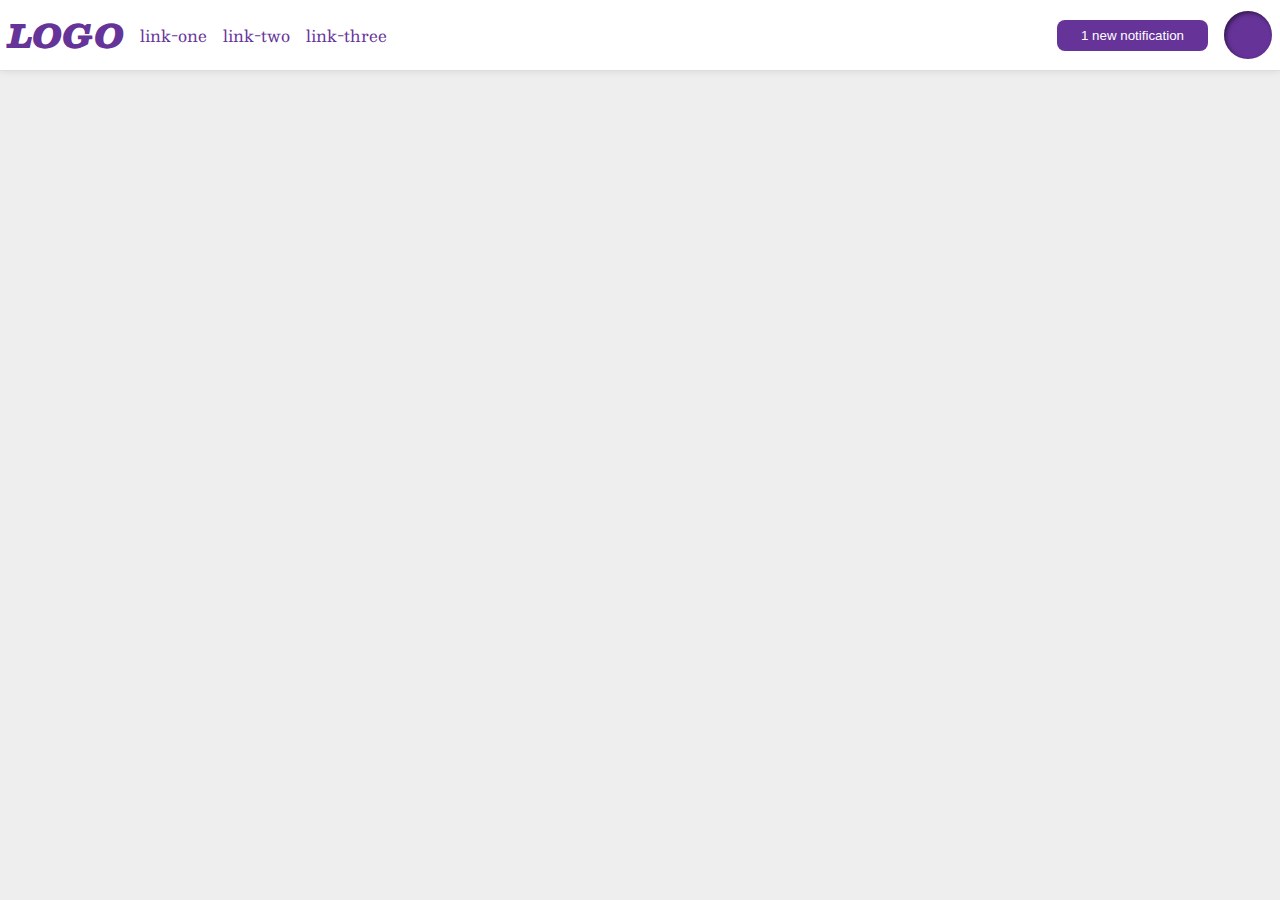
<file: flex/03-flex-header-2/index.html>
<!DOCTYPE html>
<html lang="en">
  <head>
    <meta charset="UTF-8" />
    <meta http-equiv="X-UA-Compatible" content="IE=edge" />
    <meta name="viewport" content="width=device-width, initial-scale=1.0" />
    <title>Flex Header 2</title>
    <link rel="stylesheet" href="style.css" />
  </head>
  <body>
    <div class="header">
      <div class="left-side">
        <div class="logo">LOGO</div>
        <ul class="links">
          <li><a href="google.com">link-one</a></li>
          <li><a href="google.com">link-two</a></li>
          <li><a href="google.com">link-three</a></li>
        </ul>
      </div>
      <div class="right-side">
        <button class="notifications">1 new notification</button>
        <div class="profile-image"></div>
      </div>
    </div>
  </body>
</html>
</file>
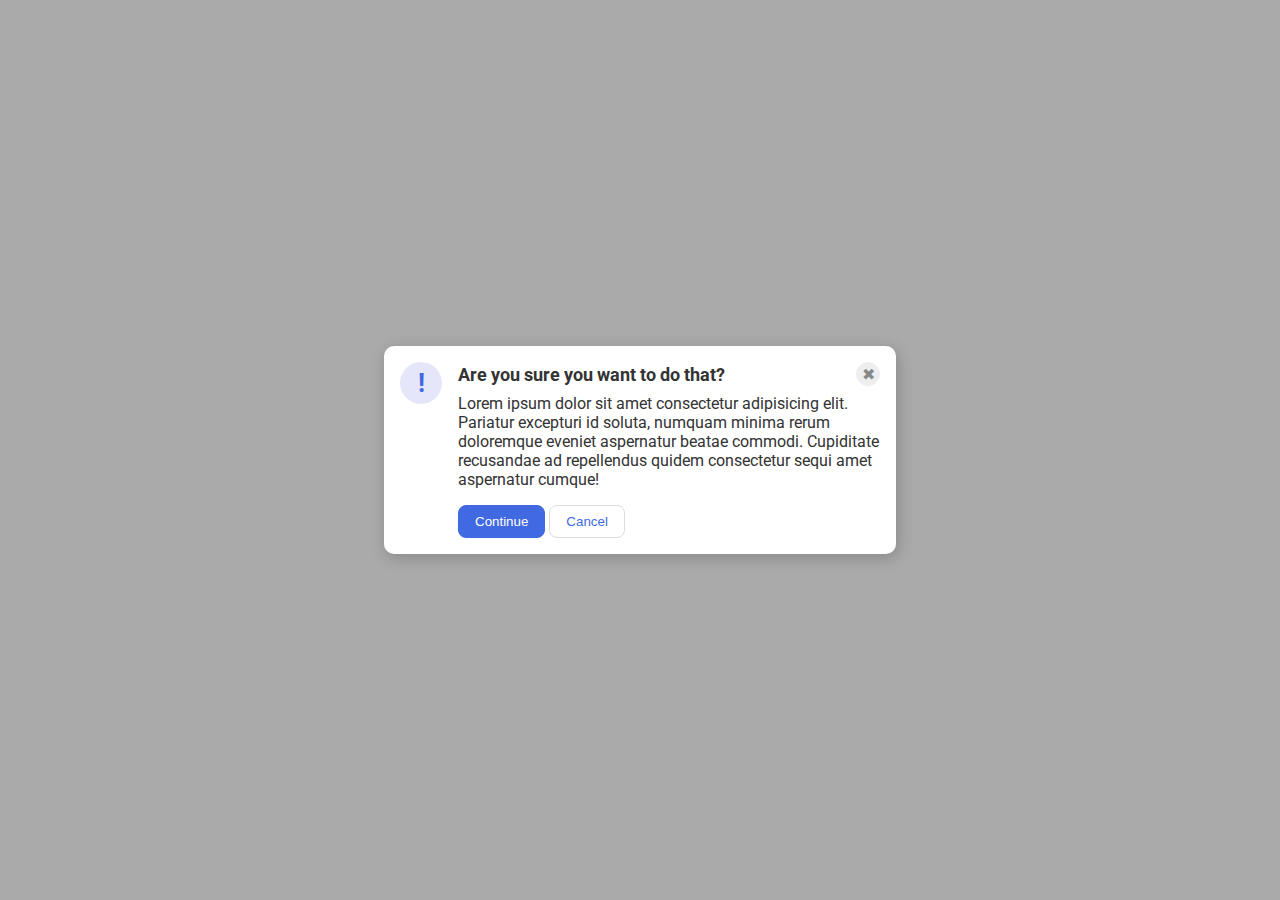
<file: flex/05-flex-modal/index.html>
<!DOCTYPE html>
<html lang="en">
  <head>
    <meta charset="UTF-8" />
    <meta http-equiv="X-UA-Compatible" content="IE=edge" />
    <meta name="viewport" content="width=device-width, initial-scale=1.0" />
    <link rel="stylesheet" href="style.css" />
    <title>Modal</title>
  </head>
  <body>
    <div class="modal">
      <div class="icon">!</div>
      <div class="container-error">
        <div class="header">
          Are you sure you want to do that?
          <button class="close-button">✖</button>
        </div>
        <div class="text">
          Lorem ipsum dolor sit amet consectetur adipisicing elit. Pariatur
          excepturi id soluta, numquam minima rerum doloremque eveniet
          aspernatur beatae commodi. Cupiditate recusandae ad repellendus quidem
          consectetur sequi amet aspernatur cumque!
        </div>
        <button class="continue">Continue</button>
        <button class="cancel">Cancel</button>
      </div>
    </div>
  </body>
</html>
</file>
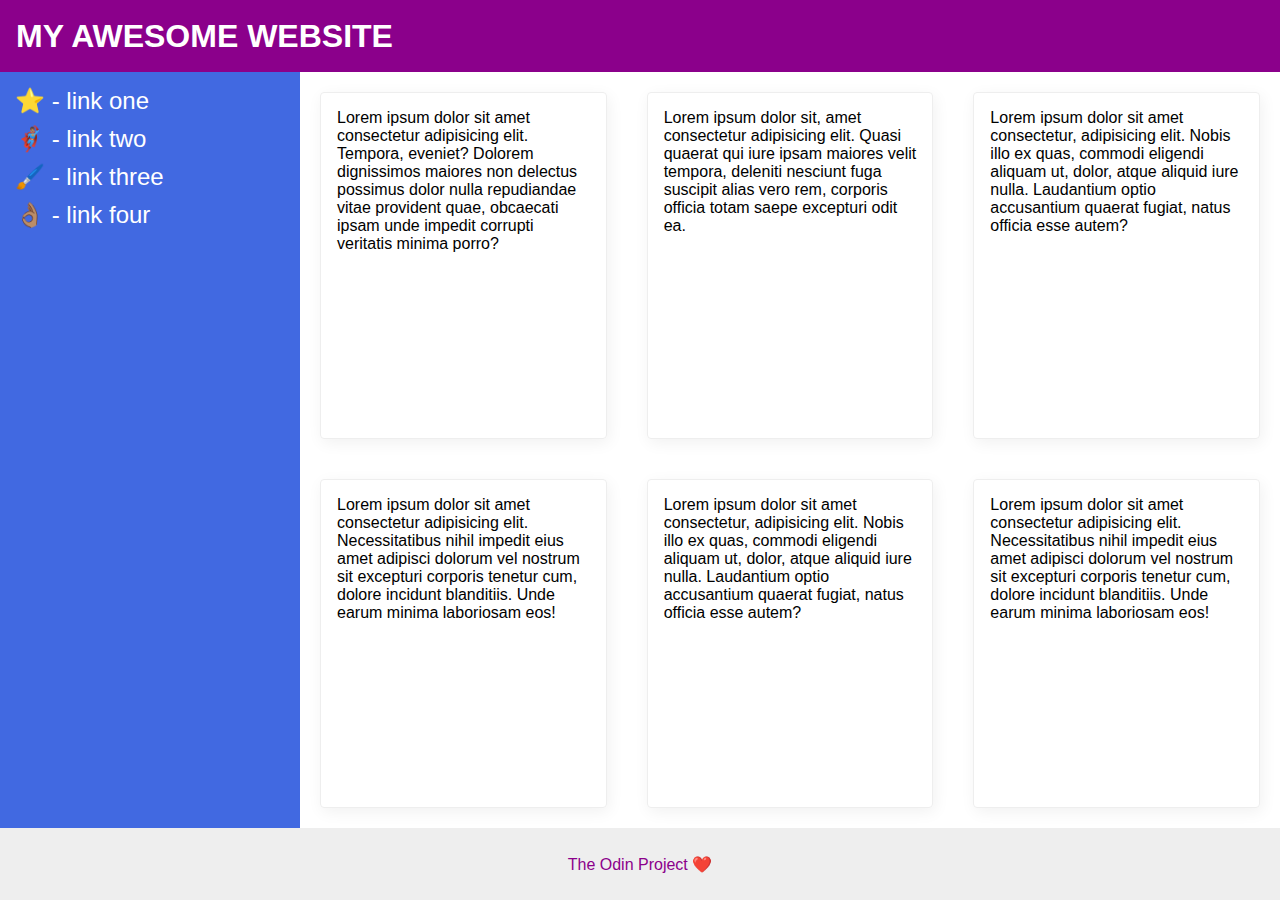
<file: flex/07-flex-layout-2/index.html>
<!DOCTYPE html>
<html lang="en">
  <head>
    <meta charset="UTF-8" />
    <meta http-equiv="X-UA-Compatible" content="IE=edge" />
    <meta name="viewport" content="width=device-width, initial-scale=1.0" />
    <title>The Holy Grail</title>
    <link rel="stylesheet" href="style.css" />
  </head>
  <body>
    <div class="header">MY AWESOME WEBSITE</div>
    <div class="main-card">
      <div class="sidebar">
        <ul>
          <li><a href="#">⭐ - link one</a></li>
          <li><a href="#">🦸🏽‍♂️ - link two</a></li>
          <li><a href="#">🖌️ - link three</a></li>
          <li><a href="#">👌🏽 - link four</a></li>
        </ul>
      </div>
      <div class="text">
        <div class="card">
          Lorem ipsum dolor sit amet consectetur adipisicing elit. Tempora,
          eveniet? Dolorem dignissimos maiores non delectus possimus dolor nulla
          repudiandae vitae provident quae, obcaecati ipsam unde impedit
          corrupti veritatis minima porro?
        </div>
        <div class="card">
          Lorem ipsum dolor sit, amet consectetur adipisicing elit. Quasi
          quaerat qui iure ipsam maiores velit tempora, deleniti nesciunt fuga
          suscipit alias vero rem, corporis officia totam saepe excepturi odit
          ea.
        </div>
        <div class="card">
          Lorem ipsum dolor sit amet consectetur, adipisicing elit. Nobis illo
          ex quas, commodi eligendi aliquam ut, dolor, atque aliquid iure nulla.
          Laudantium optio accusantium quaerat fugiat, natus officia esse autem?
        </div>
        <div class="card">
          Lorem ipsum dolor sit amet consectetur adipisicing elit.
          Necessitatibus nihil impedit eius amet adipisci dolorum vel nostrum
          sit excepturi corporis tenetur cum, dolore incidunt blanditiis. Unde
          earum minima laboriosam eos!
        </div>
        <div class="card">
          Lorem ipsum dolor sit amet consectetur, adipisicing elit. Nobis illo
          ex quas, commodi eligendi aliquam ut, dolor, atque aliquid iure nulla.
          Laudantium optio accusantium quaerat fugiat, natus officia esse autem?
        </div>
        <div class="card">
          Lorem ipsum dolor sit amet consectetur adipisicing elit.
          Necessitatibus nihil impedit eius amet adipisci dolorum vel nostrum
          sit excepturi corporis tenetur cum, dolore incidunt blanditiis. Unde
          earum minima laboriosam eos!
        </div>
      </div>
    </div>
    <div class="footer">The Odin Project ❤️</div>
  </body>
</html>
</file>
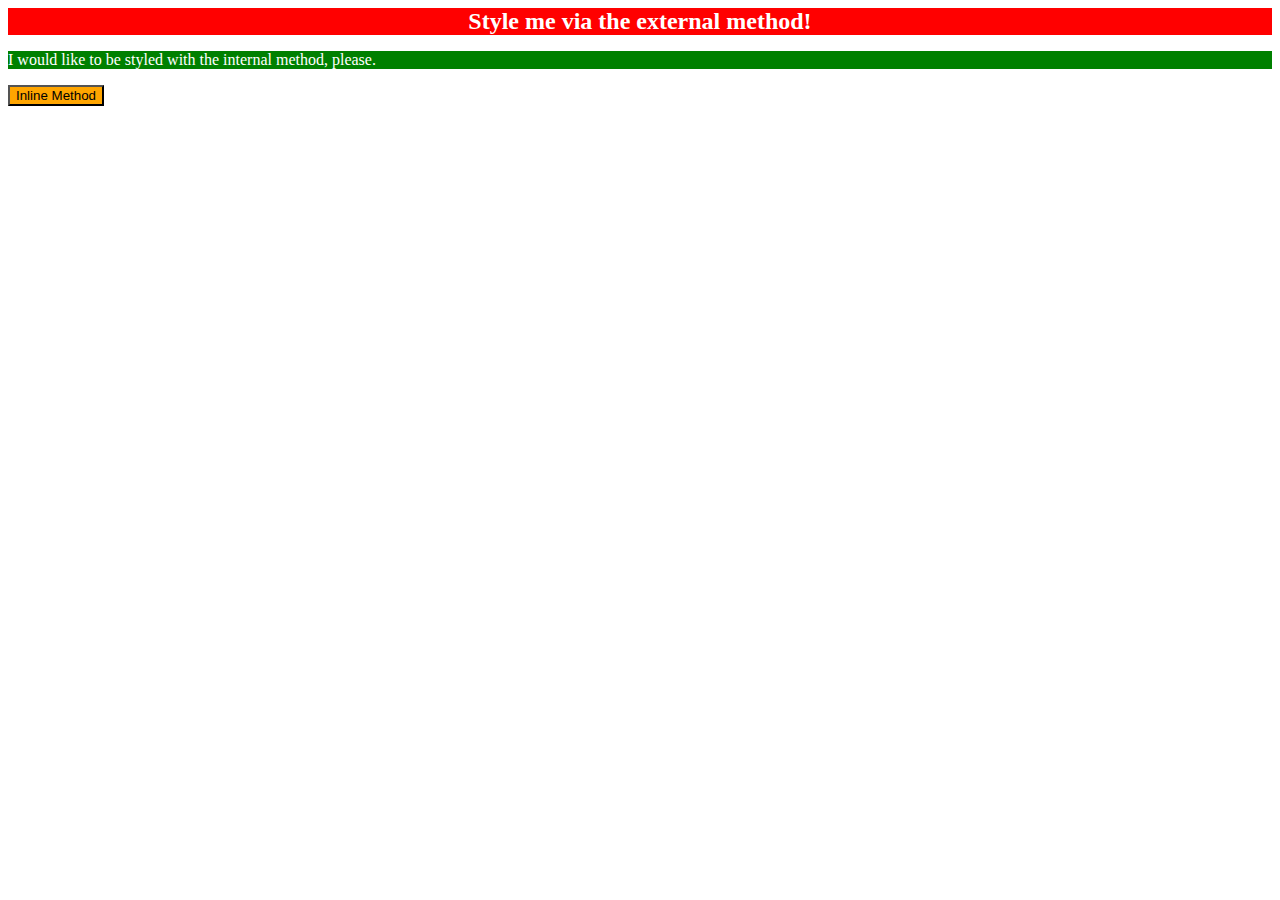
<file: foundations/01-css-methods/index.html>
<!DOCTYPE html>
<html lang="en">
  <head>
    <meta charset="UTF-8">
    <link rel="stylesheet" href="style.css">
    <meta http-equiv="X-UA-Compatible" content="IE=edge">
    <meta name="viewport" content="width=device-width, initial-scale=1.0">
    <title>Methods for Adding CSS</title>
  </head>
  <body>
    <div class="title-red" >Style me via the external method!</div>
    <p class="subtitle-green">I would like to be styled with the internal method, please.</p>
    <button class="yellow-button">Inline Method</button>
  </body>
</html>
</file>
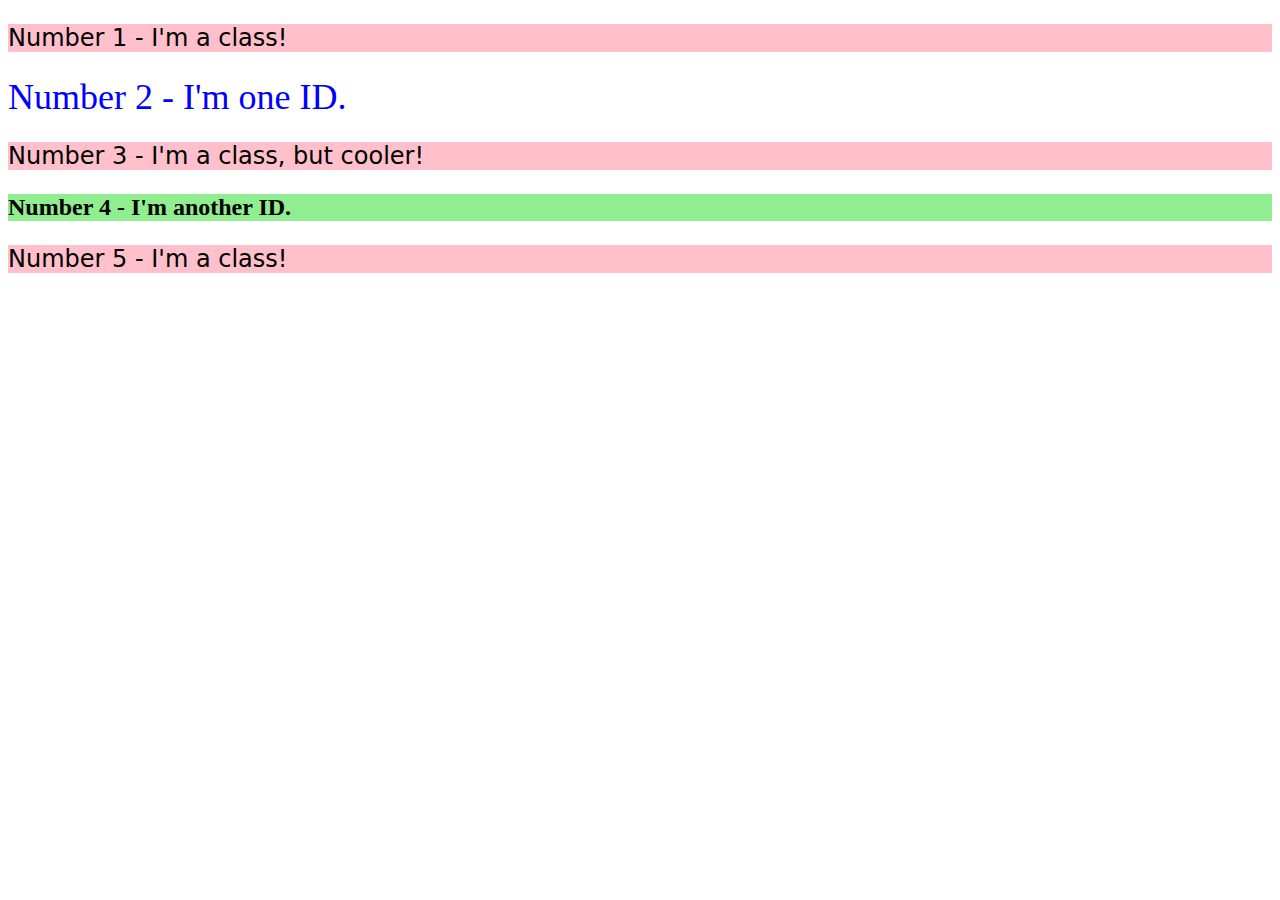
<file: foundations/02-class-id-selectors/index.html>
<!DOCTYPE html>
<html lang="en">
  <head>
    <meta charset="UTF-8">
    <meta http-equiv="X-UA-Compatible" content="IE=edge">
    <meta name="viewport" content="width=device-width, initial-scale=1.0">
    <title>Class and ID Selectors</title>
    <link rel="stylesheet" href="style.css">
  </head>
  <body>
    <p class="font-style">Number 1 - I'm a class!</p>
    <div id="blue-font">Number 2 - I'm one ID.</div>
    <p class="font-style"> Number 3 - I'm a class, but cooler!</p>
    <div id="green-font">Number 4 - I'm another ID.</div>
    <p class="font-style">Number 5 - I'm a class!</p>
  </body>
</html>
</file>
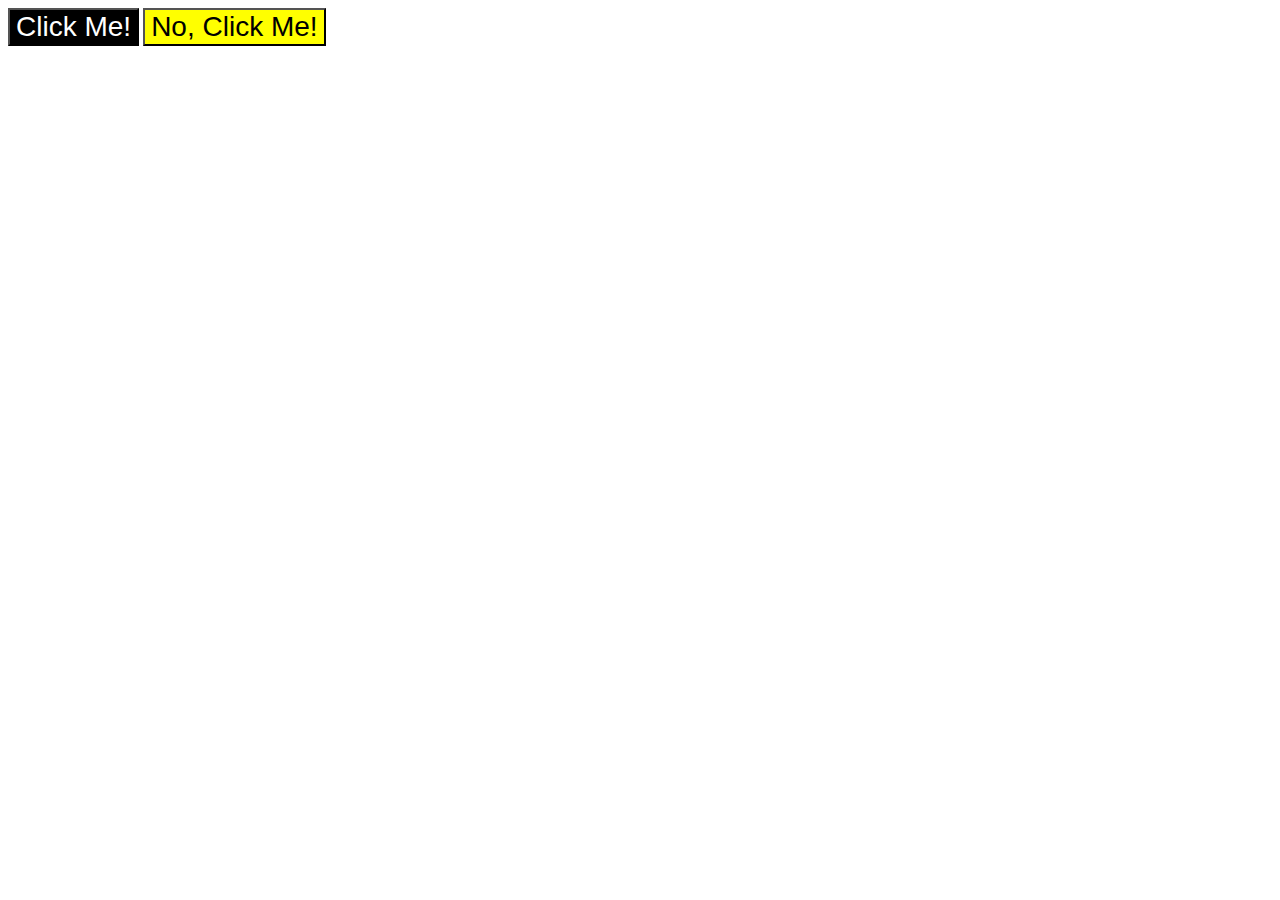
<file: foundations/03-grouping-selectors/index.html>
<!DOCTYPE html>
<html lang="en">
  <head>
    <meta charset="UTF-8">
    <meta http-equiv="X-UA-Compatible" content="IE=edge">
    <meta name="viewport" content="width=device-width, initial-scale=1.0">
    <title>Grouping Selectors</title>
    <link rel="stylesheet" href="style.css">
  </head>
  <body>
    <button class="font-style black-button">Click Me!</button>
    <button class="font-style white-button">No, Click Me!</button>
  </body>
</html>
</file>
<file: flex/03-flex-header-2/style.css>
/* this is some magical font-importing.  
you'll learn about it later. */
@import url('https://fonts.googleapis.com/css2?family=Besley:ital,wght@0,400;1,900&display=swap');

body {
  margin: 0;
  background: #eee;
  font-family: Besley, serif;
}

.header {
  background: white;
  border-bottom: 1px solid #ddd;
  box-shadow: 0 0 8px rgba(0,0,0,.1);
  display: flex;
  justify-content: space-between;
  padding: 8px;
}


.profile-image {
  background: rebeccapurple;
  box-shadow: inset 2px 2px 4px rgba(0,0,0,.5);
  border-radius: 50%;
  width: 48px;
  height: 48px;
}

.logo {
  color: rebeccapurple;
  font-size: 32px;
  font-weight: 900;
  font-style: italic;
}

button {
  border: none;
  border-radius: 8px;
  background: rebeccapurple;
  color: white;
  padding: 8px 24px;
}

a {
  /* this removes the line under our links */
  text-decoration: none;
  color: rebeccapurple;
}

.links {
  list-style-type: none;
  display:flex;
  padding:0;
  margin:0;
  gap:16px;
}

.left-side, .right-side{
  display:flex;
  align-items: center;
  gap:16px;
}
</file>
<file: flex/05-flex-modal/style.css>
@import url('https://fonts.googleapis.com/css2?family=Roboto:wght@400;700&display=swap');

html, body {
  height: 100%;
}

body {
  font-family: Roboto, sans-serif;
  margin: 0;
  background: #aaa;
  color: #333;
  /* I'll give you this one for free lol */
  display: flex;
  align-items: center;
  justify-content: center;
}

.modal {
  background: white;
  width: 480px;
  border-radius: 10px;
  box-shadow: 2px 4px 16px rgba(0,0,0,.2);
  display:flex;
  gap: 16px;
  padding: 16px;
}

.icon {
  color: royalblue;
  font-size: 26px;
  font-weight: 700;
  background: lavender;
  width: 42px;
  height: 42px;
  border-radius: 50%;
  display: flex;
  align-items: center;
  justify-content: center;
  flex-shrink: 0;
}

.close-button {
  background: #eee;
  border-radius: 50%;
  color: #888;
  font-weight: 400;
  font-size: 16px;
  height: 24px;
  width: 24px;
  display: flex;
  align-items: center;
  justify-content: center;
  border: 1px solid #eee;
  padding: 0;
}

button {
  cursor: pointer;
  padding: 8px 16px;
  border-radius: 8px;
}

button.continue {
  background: royalblue;
  border: 1px solid royalblue;
  color: white;
}

button.cancel {
  background: white;
  border: 1px solid #ddd;
  color: royalblue;
}


.header {
  display: flex;
  align-items: center;
  justify-content: space-between;
  font-size: 18px;
  font-weight: 700;
  margin-bottom: 8px;
}

.text {
  margin-bottom: 16px;
}
</file>
<file: flex/07-flex-layout-2/style.css>
body {
  font-family: -apple-system, BlinkMacSystemFont, 'Segoe UI', Roboto, Oxygen, Ubuntu, Cantarell, 'Open Sans', 'Helvetica Neue', sans-serif;
  margin: 0;
  min-height: 100vh;
  display:flex;
  flex-direction: column;
  flex-wrap: wrap;
}

.header {
  height: 72px;
  background: darkmagenta;
  color: white;
  font-size:32px;
  font-weight: 900;
  display:flex;
  align-items: center;
  padding-left: 16px;
}

.footer {
  height: 72px;
  background: #eee;
  color: darkmagenta;
  width: 100%;
  display:flex;
  align-items: center;
  justify-content: center;

}

.sidebar {
  width: 300px;
  background: royalblue;
  box-sizing: border-box;
  display:flex;
  padding:10px;
  flex:1 0 auto;
  width:300px;
}

/*Link decoration sidebar*/
.sidebar a{
  text-decoration: none;
  color:white;
  font-size: 24px;
}
.sidebar ul{
  list-style-type: none;
  margin:0;
  padding:0;
}

.sidebar li{
  padding:5px;
}
/*----*/

/*Stuff with the main body piece*/
.main-card{
  display:flex;
  flex:auto;
}

/*Main cards*/
.text{
  display:flex;
  flex-wrap:wrap;
  justify-content: flex-start;
}

.card {
  border: 1px solid #eee;
  box-shadow: 2px 4px 16px rgba(0,0,0,.06);
  border-radius: 4px;
  display:flex;
  padding:16px;
  margin:20px;
  width:200px;
  flex:1 1 auto;

}
</file>
<file: foundations/01-css-methods/style.css>
.title-red{
    background-color: red;
    font-size: x-large;
    font-weight: bold;
    color: white;
    text-align: center;
}

.subtitle-green{
    background-color: green;
    color: white;
}

.yellow-button{
    background-color: orange;
}
</file>
<file: foundations/02-class-id-selectors/style.css>
.font-style{
    font-family: Verdana, "DejaVu Sans",sans-serif;
    font-size: 24px;
    background-color: pink;
}
#green-font{
    font-size: 24px;
    font-weight: bold;
    background-color: lightgreen;
}
#blue-font{
    font-size: 36px;
    color: blue;
}
</file>
<file: foundations/03-grouping-selectors/style.css>
.font-style{
    font-family: Helvetica, "Times New Roman", sans-serif;
    font-size: 28px;
}
.black-button{
    background-color: black;
    color: white;
}
.white-button{
    background-color: yellow;
}
</file>
